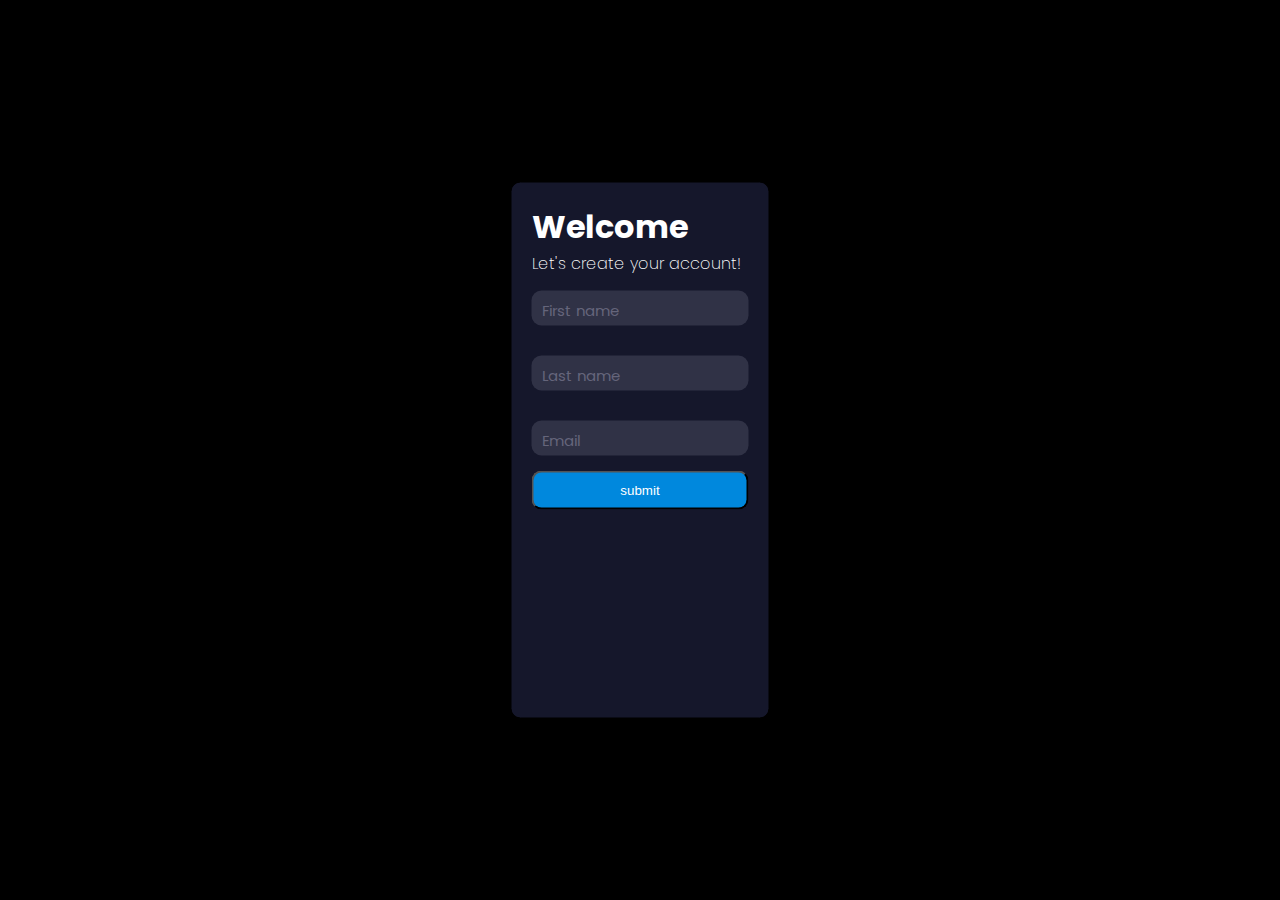
<file: FormChallenges/Challenge_1/index.html>
<!DOCTYPE html>
<html lang="en">
  <head>
    <meta charset="UTF-8" />
    <meta http-equiv="X-UA-Compatible" content="IE=edge" />
    <meta name="viewport" content="width=device-width, initial-scale=1.0" />
    <link rel="stylesheet" href="./style.css" />
    <title>Document</title>
  </head>
  <body>
    <div class="form">
      <div class="title">Welcome</div>
      <div class="subtitle">Let's create your account!</div>
      <div class="input-container ic1">
        <input id="firstname" class="input" type="text" placeholder=" " />
        <div class="cut"></div>
        <label for="firstname" class="placeholder">First name</label>
      </div>
      <div class="input-container ic2">
        <input id="lastname" class="input" type="text" placeholder=" " />
        <div class="cut"></div>
        <label for="lastname" class="placeholder">Last name</label>
      </div>
      <div class="input-container ic2">
        <input id="email" class="input" type="text" placeholder=" " />
        <div class="cut cut-short"></div>
        <label for="email" class="placeholder">Email</label>
      </div>
      <button type="text" class="submit">submit</button>
    </div>
  </body>
</html>
</file>
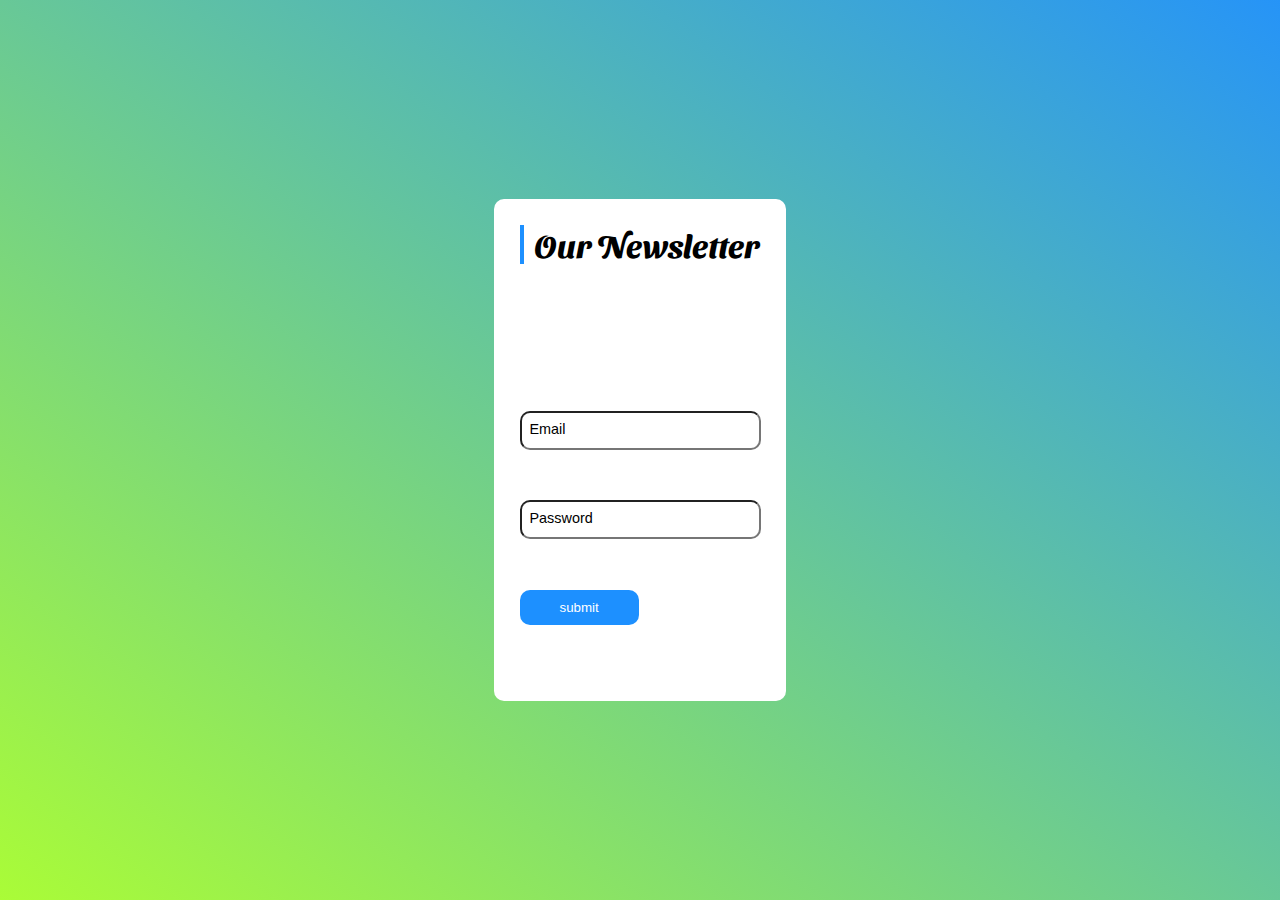
<file: FormChallenges/Challenge_2/index.html>
<!DOCTYPE html>
<html lang="en">
  <head>
    <meta charset="UTF-8" />
    <meta http-equiv="X-UA-Compatible" content="IE=edge" />
    <meta name="viewport" content="width=device-width, initial-scale=1.0" />
    <link rel="stylesheet" href="style.css" />
    <title>iNeuron</title>
  </head>
  <body>
    <div class="center">
      <h1>Our Newsletter</h1>
      <form>
        <div class="inputbox">
          <input type="text" required="required" />
          <span>Email</span>
        </div>
        <div class="inputbox">
          <input type="text" required="required" />
          <span>Password</span>
        </div>
        <div class="inputbox">
          <input type="button" value="submit" />
        </div>
      </form>
    </div>
  </body>
</html>
</file>
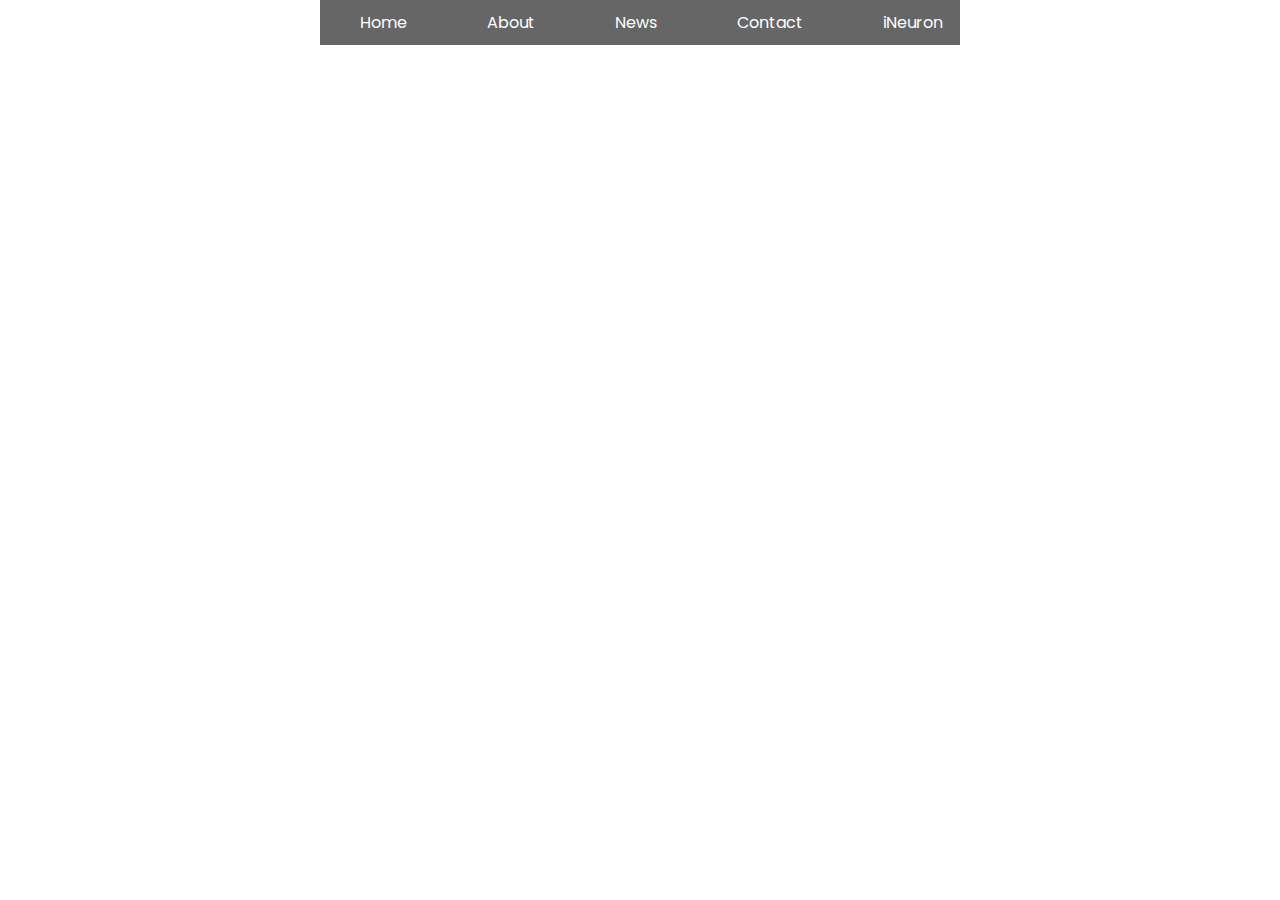
<file: NavbarChallenges/Challenge_2/index.html>
<!DOCTYPE html>
<html lang="en">
  <head>
    <meta charset="UTF-8" />
    <meta http-equiv="X-UA-Compatible" content="IE=edge" />
    <meta name="viewport" content="width=device-width, initial-scale=1.0" />
    <link rel="stylesheet" href="./style.css" />
    <title>iNeuron</title>
  </head>
  <body>
    <ul>
      <li><a>Home</a></li>
      <li>
        <a>About</a>
        <ul>
          <li><a>iNeuron One</a></li>
          <li><a>iNeuron Two</a></li>
          <li><a>iNeuron Three</a></li>
          <li><a>iNeuron Four</a></li>
        </ul>
      </li>
      <li>
        <a>News</a>
        <ul>
          <li><a>iNeuron One</a></li>
          <li><a>iNeuron Two</a></li>
          <li><a>iNeuron Three</a></li>
          <li><a>iNeuron Four</a></li>
        </ul>
      </li>
      <li>
        <a>Contact</a>
        <ul>
          <li><a>iNeuron One</a></li>
          <li><a>iNeuron Two</a></li>
        </ul>
      </li>
      <li><a>iNeuron </a></li>
    </ul>
  </body>
</html>
</file>
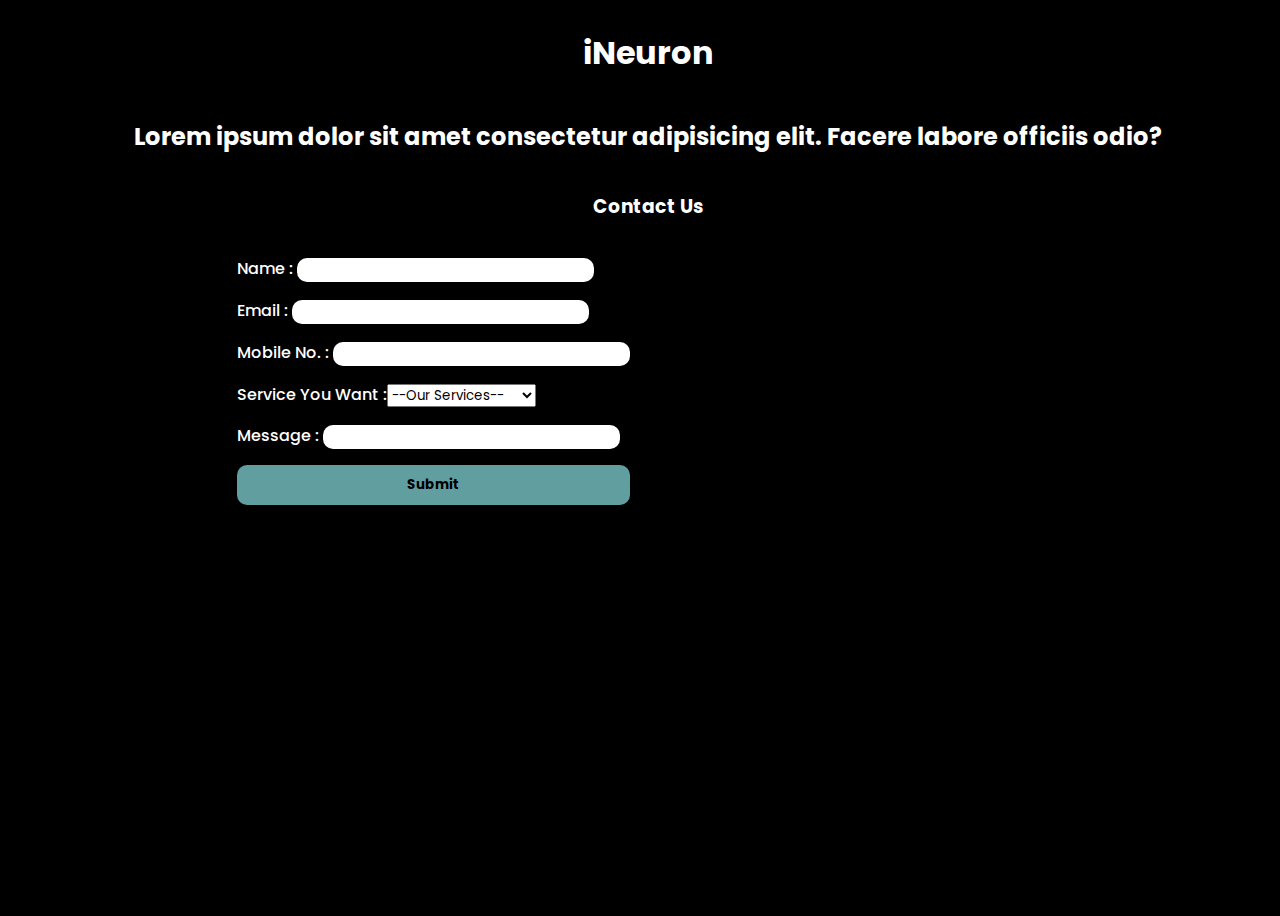
<file: TableChallenges/Challenge_1/index.html>
<!DOCTYPE html>
<html lang="en">
  <head>
    <meta charset="UTF-8" />
    <meta http-equiv="X-UA-Compatible" content="IE=edge" />
    <meta name="viewport" content="width=device-width, initial-scale=1.0" />
    <link rel="stylesheet" href="./style.css" />
    <title>iNeuron</title>
  </head>
  <body>
    <div class="container">
      <h1>iNeuron</h1>
      <h2>Lorem ipsum dolor sit amet consectetur adipisicing elit. Facere labore officiis odio?</h2>
      <h3>Contact Us</h3>
      <div class="yo">
      <p>Name : <input type="text" /></p>
      <p>Email : <input type="email" name="email" id=""> </p>
      <p>Mobile No. : <input type="number" name="number" id="number" /></p>
      <p>Service You Want :<select name="card" id="card"></p>
      <option value="">--Our Services--</option>
      <option value="card">SEO</option>
      <option value="card">Web Development</option>
      <option value="card">Content Creation</option>
    </select>
      <p>Message : <input type="textarea"></p>
     <button type="submit"><b>Submit</b></button>
       </div>
    </div>
  </body>
</html>
</file>
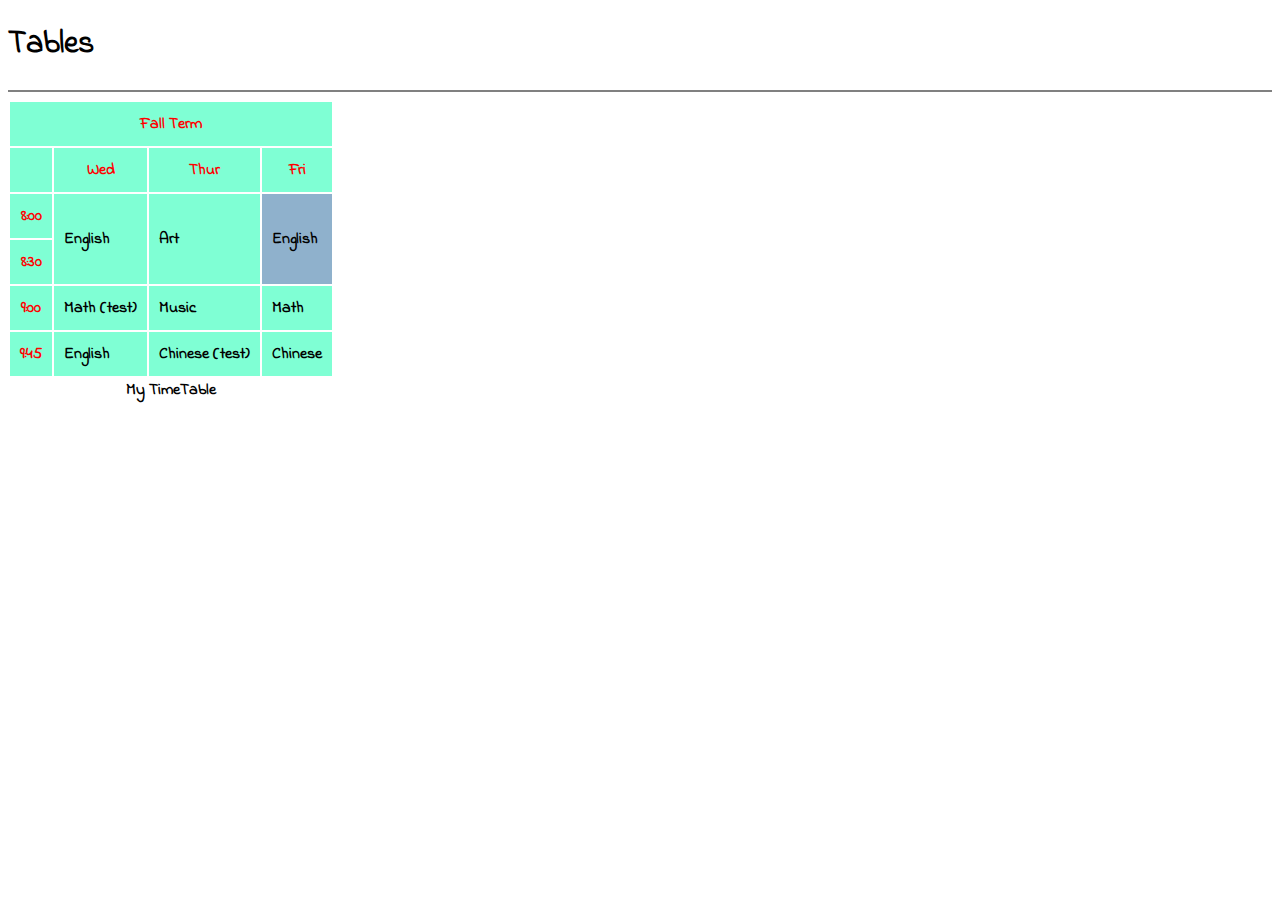
<file: TableChallenges/Challenge_2/index.html>
<!DOCTYPE html>
<html lang="en">
  <head>
    <meta charset="UTF-8" />
    <meta http-equiv="X-UA-Compatible" content="IE=edge" />
    <meta name="viewport" content="width=device-width, initial-scale=1.0" />
    <link rel="stylesheet" href="./style.css" />
    <title>iNeuron</title>
  </head>
  <body>
    <h1> Tables </h1>
    <hr>
    <table id="myTable" cellpadding="10">
      <caption>My TimeTable</caption>
      
      <tr>
        <th id = "myTitle" colspan="4">Fall Term</th>
      </tr>
      
      <tr>
        <th></th>
        <th scope="col">Wed</th>
        <th scope="col">Thur</th>
        <th scope="col">Fri</th>
      </tr>
      
      <tr>
        <th scope="row">8:00</th>
        <td rowspan="2">English</td>
        <td rowspan="2">Art</td>
        <td rowspan="2">English</td>
      </tr>
      
      <tr>
        <th scope="row">8:30</th>
      </tr>
      
      <tr>
        <th scope="row">9:00</th>
        <td>Math (test)</td>
        <td>Music</td>
        <td>Math</td>
      </tr>
      
      <tr>
        <th scope="row">9:45</th>
        <td>English</td>
        <td>Chinese (test)</td>
        <td>Chinese</td>
      </tr>
    </table>
</html>
</file>
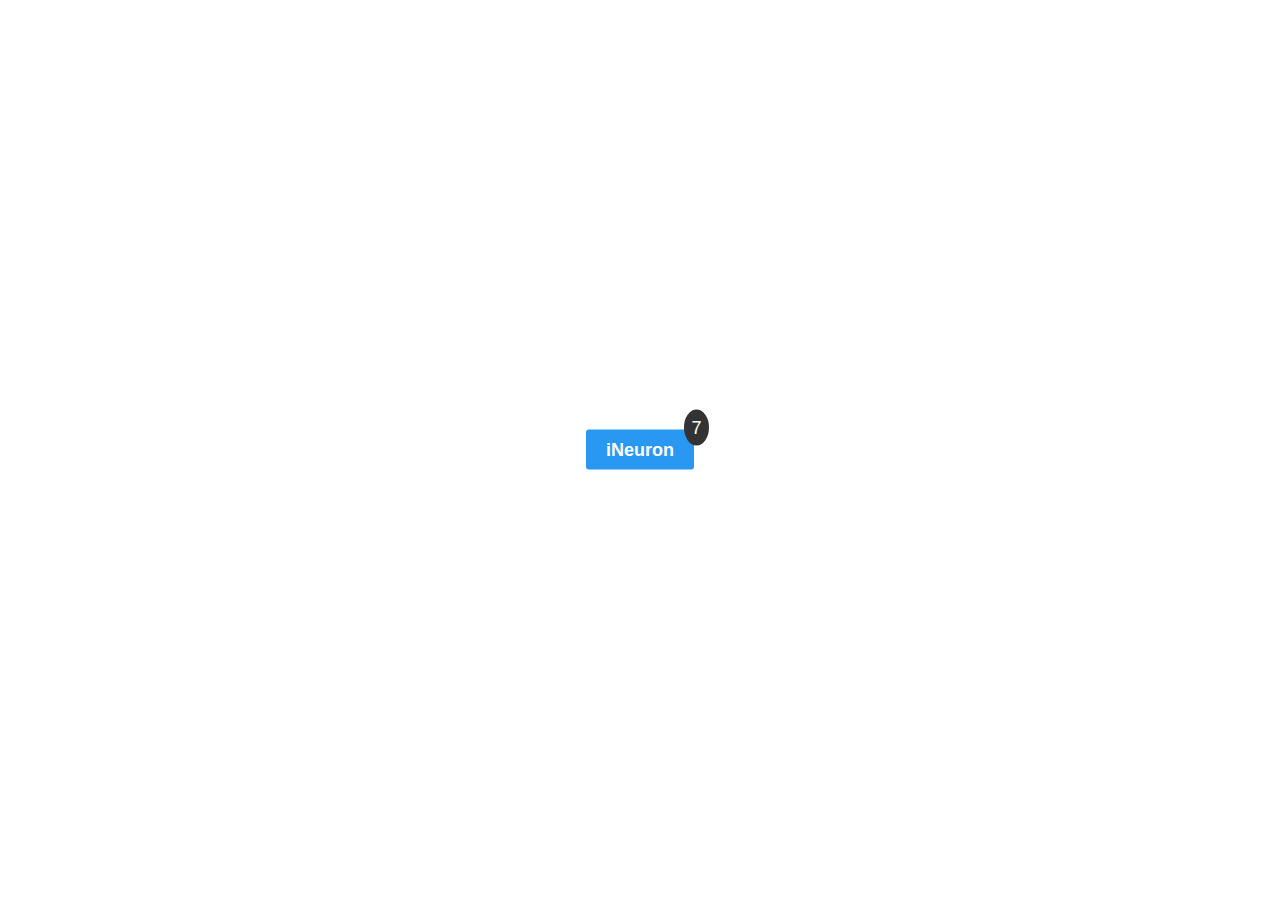
<file: CSS Chalenges/ButtonChallenges/Challenge_1/index.html>
<!DOCTYPE html>
<html lang="en">
  <head>
    <meta charset="UTF-8" />
    <meta http-equiv="X-UA-Compatible" content="IE=edge" />
    <meta name="viewport" content="width=device-width, initial-scale=1.0" />
    <link rel="stylesheet" href="./style.css" />
    <title>iNeuron</title>
  </head>
  <body>
    <div class="container">
      <a href="#" class="btn">
        <span><b>iNeuron</b></span>
        <span class="badge">7</span>
      </a>
    </div>
  </body>
</html>
</file>
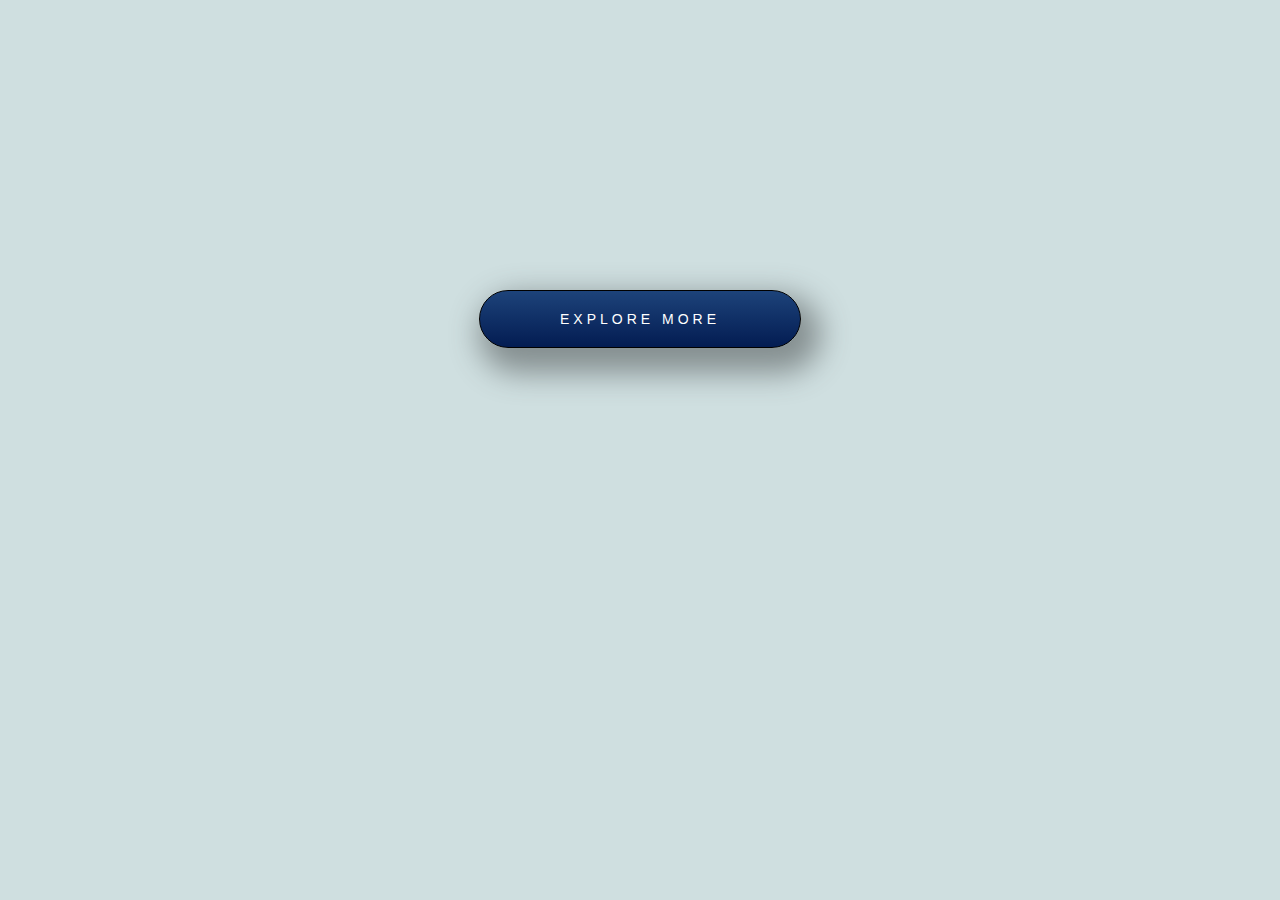
<file: CSS Chalenges/ButtonChallenges/Challenge_3/index.html>
<html>
  <head>
    <link
      href="https://fonts.googleapis.com/css?family=Josefin+Sans&display=swap"
      rel="stylesheet"
    />
    <link rel="stylesheet" href="./style.css" />
    <title>Button</title>
  </head>
  <body>
    <div class="btn-wrapper">
      <button class="btn">
        <span class="btn-text-one">EXPLORE MORE</span>
        <span class="btn-text-two">It's Interesting</span>
      </button>
    </div>
  </body>
</html>
</file>
<file: FormChallenges/Challenge_1/style.css>
@import url('https://fonts.googleapis.com/css2?family=Poppins:ital,wght@0,300;1,100&display=swap');

*{margin: 0; padding: 0; outline: 0;}

body{
    position: absolute;
    top: 50%;
    left: 50%;
    transform: translate(-50%,-50%);
    font-family: 'Poppins';
    background-color: #000;
}
.form{
    background-color: #15172B;
    border: 1px solid black;
    border-radius: 10px;
    display: flex;
    flex-flow: column wrap;
    color: #fff;
    height: 55vh;
    padding: 20px;
}
.title{
    font-size: 2em;
    font-weight: 700;
}
.subtitle{
    font-weight: 200;
}
.ic1, .ic2, .ic3{
    position: relative;
    color: #65657B;
    margin: 15px 0;
}
input{
    background-color: #303246;
    padding: 10px 20px;
    border: none;
    border-radius: 10px;
}
label {
    position: absolute;
    left: 10px;
    top: 8px;
    transition: 0.2s ease all;
    font-size: 15px;
  }
input:focus ~ label{display: none;}
.submit{
    padding:10px 20px;
    background-color: #0088DD;
    border-radius: 10px;
    color: #fff;
}
</file>
<file: FormChallenges/Challenge_2/style.css>
@import url("https://fonts.googleapis.com/css2?family=Sansita+Swashed:wght@600&display=swap");
*{margin: 0;padding: 0;outline: 0;}
body
{font-family: "Sansita Swashed";
    background: linear-gradient(to top right, #AAFC37,#2694F7);
    background-repeat: no-repeat;
    background-position: center;
    background-size: cover;
    height: 100vh;
    width: 100vw;
    display: flex;
}
.center
{
    margin: auto;
    border:none;
    height: 50vh;
    background-color: #fff;
    border-radius: 10px;
    display: flex;
    flex-direction: column;
    padding: 2%;
}
.center h1{border-left: 4px solid #1D90FF;padding-left: 10px;}
form{
    margin-top: auto;
    height: 35vh;
    display: flex;
    flex-direction: column;
    justify-content: space-evenly;
}
.inputbox{
    position: relative;
    font-family: sans-serif;
}

input{padding: 10px 30px;border-radius: 10px;}

span{
    position: absolute;
    top: 10px;
    left: 10px;
    font-size: 0.9em;
}
.inputbox:last-child input{
    border: none;
    background-color: #1D90FF;
    color: #fff;
    padding: 10px 40px;
}
input:focus ~ span{display: none;}
</file>
<file: NavbarChallenges/Challenge_2/style.css>
@import url('https://fonts.googleapis.com/css2?family=Poppins:ital,wght@0,300;1,100&display=swap');
*{margin: 0;padding: 0; outline: 0;}
body{display: flex;justify-content: center;}
ul{
    font-family: 'Poppins';
    color: #fff;
    background-color: #666666;
    width: 50%;
    position: absolute;
    top: 0;
    list-style: none;
    display: flex;
    justify-content: space-evenly;
}
ul li{padding: 10px 40px;position: relative;}
ul > li > ul{display: none;} 
ul > li:hover{ background-color: #FFC9AF;}
ul > li > a:hover ~ ul{ 
    display: block;
    width: 40vh;
    position: absolute;
    top: 100%;
    background-color:#C8C8C8;
}
</file>
<file: TableChallenges/Challenge_1/style.css>
@import url("https://fonts.googleapis.com/css2?family=Poppins:wght@600&display=swap");
* {
  font-family: "poppins", "verdana";
  box-sizing: border-box;
}
body{
  width: 100vw;
  height: 100vh;
  background-color: black;
  color: #fff;
  display: flex;
  justify-content: center;
}
.container{
  display: flex;
  flex-direction: column;
  align-items: center;
}
.yo{
  align-self: flex-start;
  margin-left: 10%;
  align-items: flex-start;
  font-weight: 500;
}
button{
  width: 100%;
  background-color: #609EA0;
  border-radius: 10px;
  padding: 10px 20px;
  border:none;
}
input{
  border: none;
  padding: 2px 20px;
  border-radius: 10px;
}
</file>
<file: TableChallenges/Challenge_2/style.css>
@import url("https://fonts.googleapis.com/css?family=Indie+Flower");
body{font-family: 'Indie Flower'; font-weight: 600;}
hr{border: 0.1em solid#808080;}
caption{caption-side:bottom}
table{background-color: #fff;}
tr{background-color:#7FFFD4;}
th{color: red;}
tr:nth-child(3)> td:nth-child(4){background-color:#8FB1CC;}
</file>
<file: CSS Chalenges/ButtonChallenges/Challenge_1/style.css>
:root {
    --blue: #2998F3
}

* {
    margin: 0;
    padding: 0;
    outline: 0;
}

body {
    font-family: Arial, Helvetica, sans-serif;
}

.container {
    position: absolute;
    top: 50%;
    left: 50%;
    transform: translate(-50%, -50%);
}

.btn {
    background-color: var(--blue);
    padding: 10px 20px;
    border-radius: 3px;
    text-decoration: none;
    color: #FFFFFF;
    font-size: large;
    position: relative;
}

.badge {
    position: absolute;
    top: -20px;
    right: -15px;
    background-color: #333333;
    padding: 7%;
    border-radius: 50%;
    display: flex;
    align-items: center;
    justify-content: center;
}
</file>
<file: CSS Chalenges/ButtonChallenges/Challenge_3/style.css>
body
{
    background-color: #CFDFE0;
}
.btn-wrapper
{  
     margin-top: 25%;
}
.btn
{
    
    display: flex;
    align-items: center;
    justify-content: center;
    margin:0 auto;
}

span
{   
    padding: 20px 80px;
    border:1px solid black;
    border-radius: 50px;
    /* display: block; */
    position: absolute;
    background: linear-gradient(#1D437A, #031C52);
    color: #fff;
    letter-spacing: 4px;
    font-weight: 500;
    font-size: 14px;
    font-family:'Gill Sans', 'Gill Sans MT', Calibri, 'Trebuchet MS', sans-serif ;
    box-shadow: 10px 15px 30px 10px #858F90;
    transition: padding 300ms ease-in-out, box-shadow 300ms ease-in-out;
}
span:active
{
    padding: 18px 70px;
    box-shadow: 12px 20px 30px 10px #858F90;
}

.btn-text-two
{
    display: none;

}
.btn-text-one:active + .btn-text-two
{
    display: block;
}
</file>
